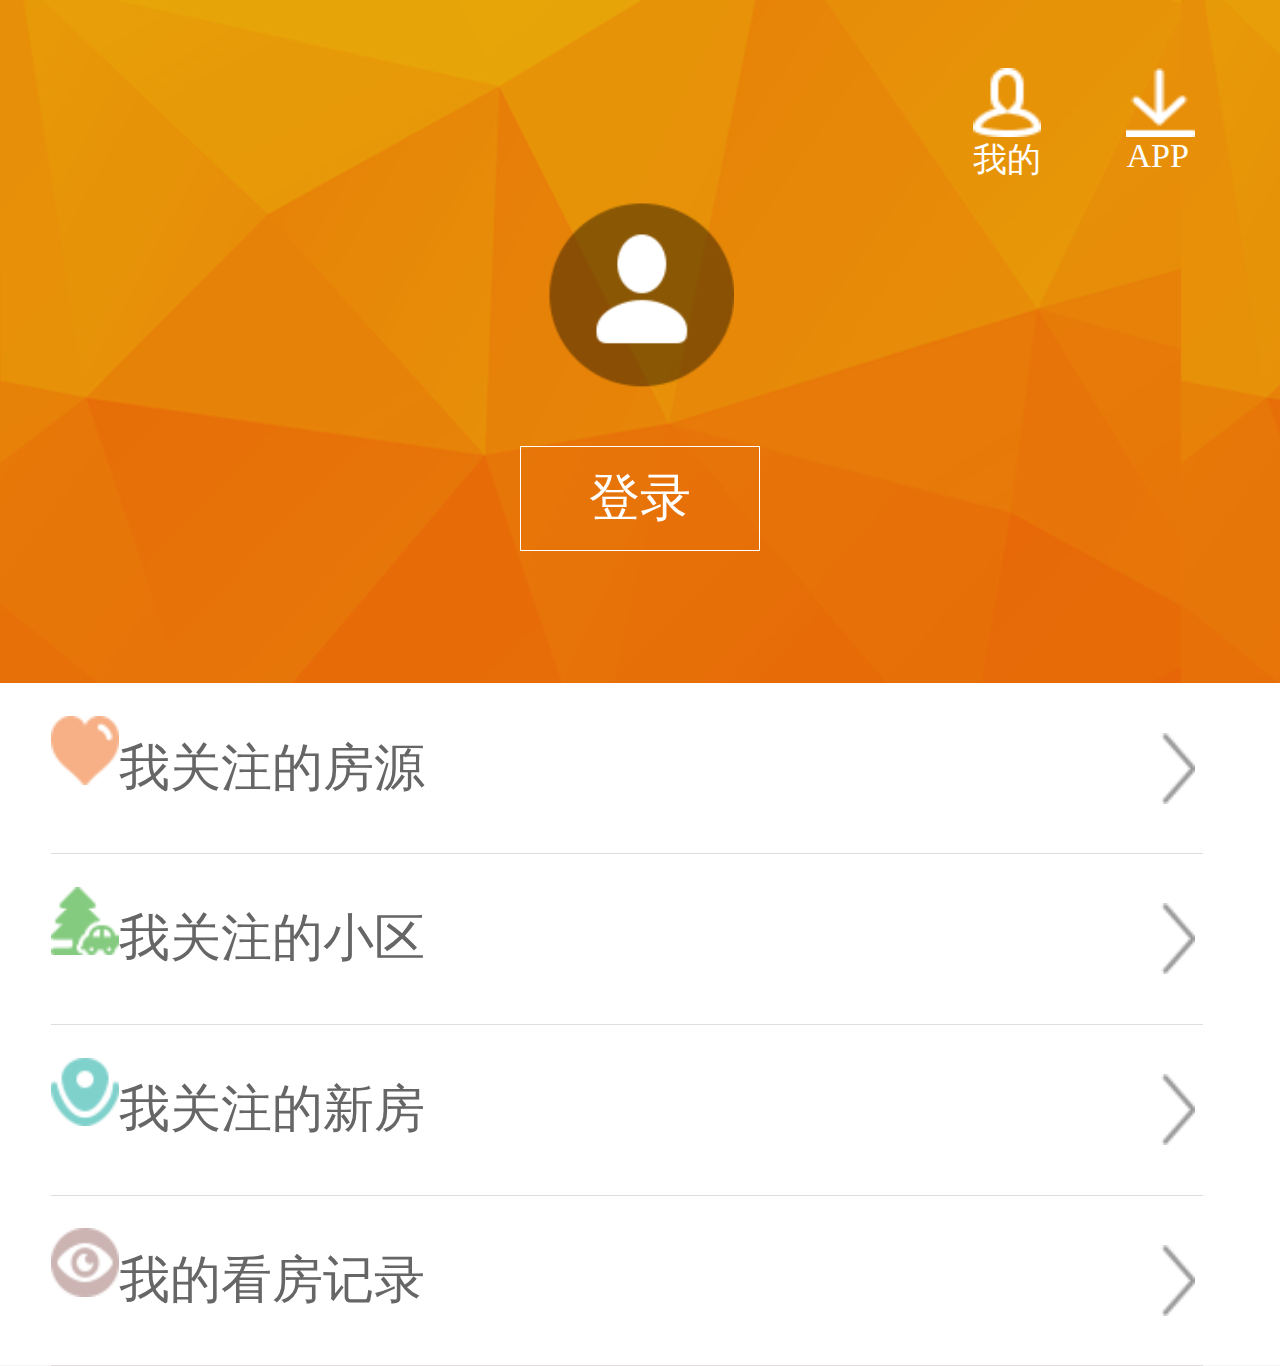
<file: my.html>
<!DOCTYPE html>
<html>

<head>
    <meta charset="UTF-8">
    <meta name="viewport" content="width=device-width, initial-scale=1.0, maximum-scale=1.0, user-scalable=0">
    <meta http-equiv="X-UA-Compatible" content="ie=edge">
    <title>我的页面</title>
    <link rel="stylesheet" href="./css/my.css">
    <script src="./js/js.js"></script>
</head>

<body>
    <header>
        <div class="shang">
            <a href="#">
                <img src="./img/urse.png" alt="">
                我的
            </a>
            <a href="#">
                <img src="./img/down.png" alt="">
                APP
            </a>
        </div>

        <div class="xia">
            <img src="./img/urse2.png" alt="">
            <p>登录</p>
        </div>


    </header>


    <ul>
        <li>
            <a href="#">
                <img src="img/icon1.png" alt="">我关注的房源</a>
        </li>
        <li>
            <a href="#"><img src="img/icon2.png" alt="">我关注的小区</a>
        </li>
        <li>
            <a href="#"><img src="img/icon3.png" alt="">我关注的新房</a>
        </li>
        <li>
            <a href="#"><img src="img/icon4.png" alt="">我的看房记录</a>
        </li>
    </ul>
</body>

</html>
</file>
<file: css/my.css>
* {
  margin: 0;
  padding: 0;
}
a {
  text-decoration: none;
  color: white;
}
body {
  background-color: #F5F5F5;
}
header {
  width: 100%;
  height: 20rem;
  background: url(../img/bg1.png);
  background-size: contain;
  display: flex;
  flex-direction: column;
}
header .shang {
  width: 100%;
  height: 5rem;
  display: flex;
  justify-content: flex-end;
}
header .shang a {
  height: 5rem;
  display: flex;
  flex-direction: column;
}
header .shang a img {
  width: 2rem;
  height: 2rem;
  margin-top: 2rem;
  margin-right: 2.5rem;
}
header .xia {
  width: 100%;
  height: 12rem;
  display: flex;
  flex-direction: column;
  justify-content: space-around;
  align-items: center;
}
header .xia img {
  width: 5.5rem;
  height: 5.5rem;
}
header .xia p {
  font-size: 1.5rem;
  width: 7rem;
  height: 3rem;
  line-height: 3rem;
  text-align: center;
  border: 1px solid white;
  color: white;
}
ul {
  width: 100%;
  background-color: #FFFFFF;
}
ul li {
  width: 100%;
  height: 5rem;
  background: url(../img/right.png) no-repeat 34rem;
  background-size: 1rem;
  display: flex;
}
ul li img {
  width: 2rem;
  height: 2rem;
}
ul li a {
  color: #666666;
  width: 90%;
  height: 5rem;
  line-height: 5rem;
  font-size: 1.5rem;
  border-bottom: 1px solid #e1dddd;
  margin-left: 1.5rem;
}
</file>
